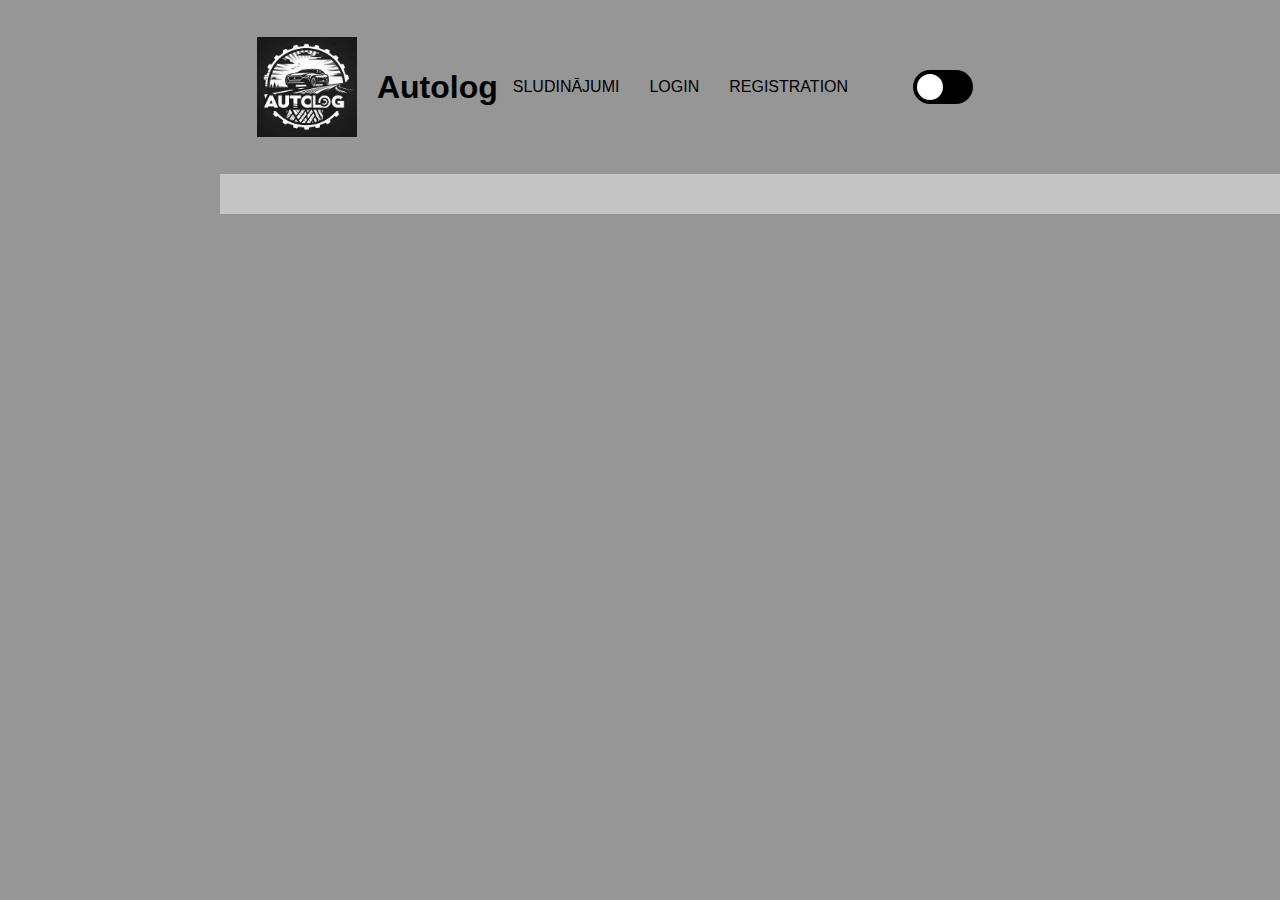
<file: index.html>
<!DOCTYPE html>
<html lang="en">
<head>
    <meta charset="UTF-8">
    <meta name="viewport" content="width=device-width, initial-scale=1.0">
    <title>AutoLog</title>
    <link rel="stylesheet" href="style.css">
    <link href='https://unpkg.com/boxicons@2.1.4/css/boxicons.min.css' rel='stylesheet'>
    <script src="toggle.js" defer></script>
</head>
<body>
    <header>
        <img src="logo.jpg" alt="logo" width="100" height="100">
        <div class="header-text">
            <h1>Autolog</h1>
            <a href="">SLUDINĀJUMI</a>
            <a href="">LOGIN</a>
            <a href="registration/register.html">REGISTRATION</a>
        <div class="mode">
            <label class="switch">
                <input type="checkbox" id="theme-toggle">
                <span class="slider"></span>
            </label>
        </div>
    </header> 
    <main>
    </main>
</body>
</html>
</file>
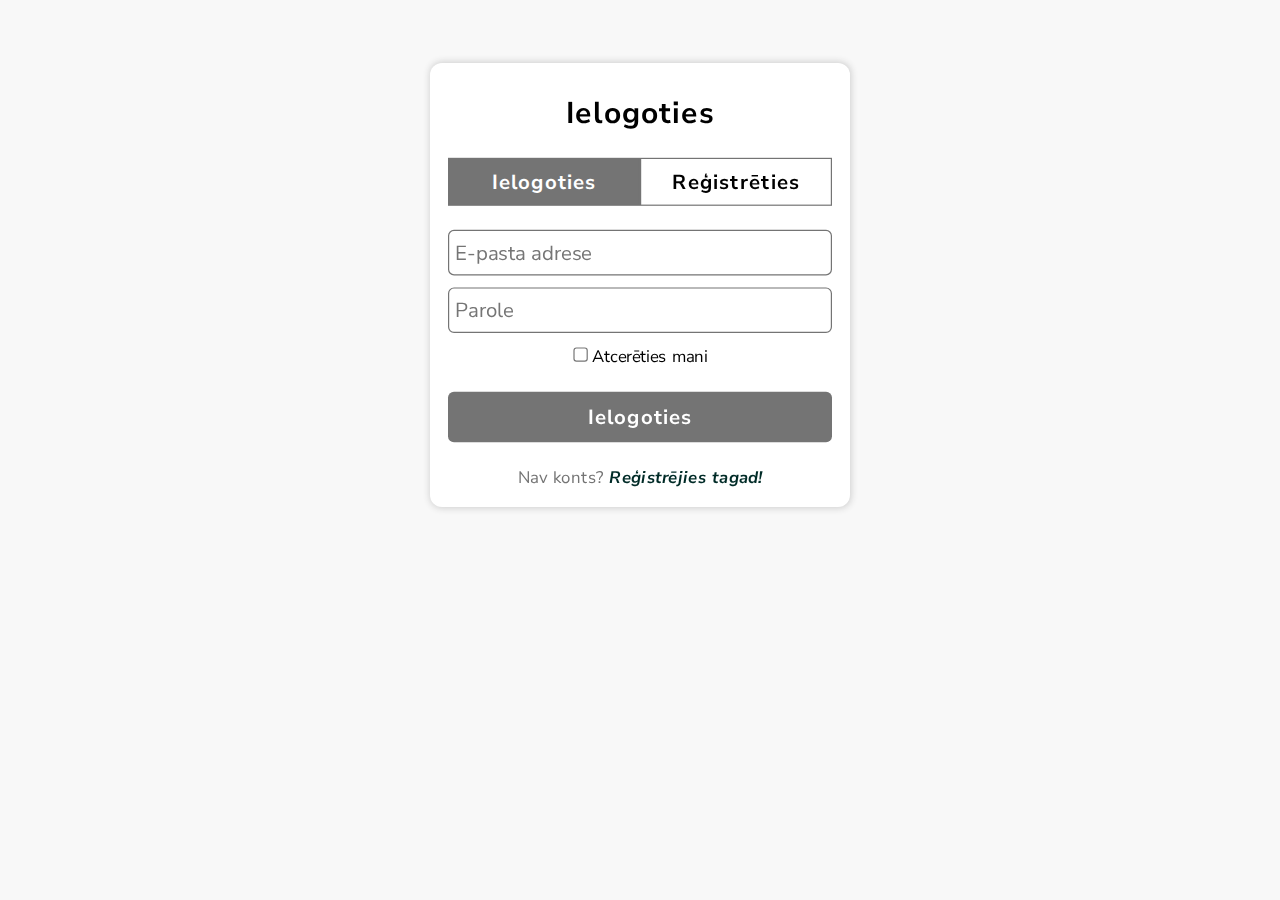
<file: registration/register.html>
<!DOCTYPE html>
<html>
<head>
	<meta charset="utf-8">
	<meta name="viewport" content="width=device-width, initial-scale=1">
	<title>Login & Registration</title>
	<link rel="stylesheet" href="register.css">
</head>
<body>
	<div class="container">
		<div id="LoginAndRegistrationForm">
			<h1 id="formTitle">Ielogoties</h1>
			<div id="formSwitchBtn">
				<button onclick="ShowLoginForm()"  id="ShowLoginBtn" class="active">Ielogoties</button>
				<button onclick="ShowRegistrationForm()"  id="ShowRegistrationBtn">Reģistrēties</button>
			</div>
			<div id="LoginFrom">
				<form>
					<div class="center">
						<input id="LoginEmail" class="input-text" type="text" placeholder="E-pasta adrese" required> 
						<input id="LoginPassword" class="mt-10 input-text" type="password" placeholder="Parole" required>
					</div>
					
					<div class="forgot-pass-remember-me mt-10">
						<div class="remember-me">
							<input id="rememberMe" type="checkbox">
							<label for="rememberMe">Atcerēties mani</label>
						</div>
					</div>

					<div class="center mt-20">
						<input onclick="return ValidateLoginForm();"  class="Submit-Btn" type="submit" value="Ielogoties" id="LoginBtn">
					</div>
				</form>
				<p class="center mt-20 dont-have-account">
					Nav konts? 
					<a href="JavaScript:void(0);" onclick="ShowRegistrationForm()">Reģistrējies tagad!</a>
				</p>
			</div>
			<div id="RegistrationFrom">
				<form action="#">
					<div class="center">
						<input id="RegiName" class="input-text" type="text" placeholder="Vārds">
						<input id="RegiEmailAddres" class="input-text mt-10" type="e-pasts" placeholder="E-pasts adrese">
						<input id="RegiPassword" class="mt-10 input-text" type="password" placeholder="Parole">
						<input id="RegiConfirmPassword" class="mt-10 input-text" type="password" placeholder="Apstiprini Paroli">
					</div>
					<div class="center mt-20">
						<input onclick="return ValidateRegistrationForm();" class="Submit-Btn" type="submit" value="Reģistrēties" id="RegistrationitBtn">
					</div>
				</form>
				<p class="center mt-20 already-have-account">
					Ir jau konts? 
					<a href="#" onclick="ShowLoginForm()">Ielogoties</a>
				</p>
			</div>
			
		</div>
		</div>

	<script src="register.js" type="text/javascript"></script>
	<script src="validation.js" type="text/javascript"></script>
</body>
</html>
</file>
<file: style.css>
body {
    font-family: Arial, sans-serif;
    margin: 0;
    padding: 0;
    background-color: rgb(150, 150, 150);
    color: black;
}
body.dark-mode {
    background-color: #3a3a3a;
    color: white;
}
body.dark-mode header {
    background-color: #3a3a3a;
    color: white;
}
body.dark-mode .header-text a {
    color: rgb(255, 255, 255); 
}
body.dark-mode .header-text h1 {
    color: rgb(255, 255, 255); 
}
body.dark-mode main {
    background-color: rgb(128, 128, 128);
}
main {
    margin-left: 220px;
    padding: 20px;
    background-color: rgb(196, 196, 196);
}
.container {
    display: flex;
    justify-content: space-between;
    margin: 0 auto; 
    width: 1000px;
    
}
.button {
    font-size: 16px;
    cursor: pointer;
    padding: 15px 32px;
    background-color: #7c7c7c;
    color: white;
    border: none;
    border-radius: 5px;
    transition: background-color 0.3s ease, transform 0.2s ease;
    text-align: center;
    text-decoration: none;
    display: inline-block;
    box-shadow: 0 4px 6px rgba(0, 0, 0, 0.1);
}

.button:hover {
    background-color: #6b6b6b;

}

.button:active {
    transform: translateY(1px);
}
.info-overlay {
    display: none;
    position: absolute;
    top: 0;
    left: 0;
    width: 100%;
    height: 100%;
    background-color: rgba(0, 0, 0, 0.9);
    color: white;
    padding: 20px;
    z-index: 100;
    box-sizing: border-box;
    border-radius: 5px;
    opacity: 0;
    transition: opacity 0.3s ease;
}
header {
    background-color: rgb(150, 150, 150);
    color: rgb(255, 255, 255);
    padding: 20px;
    display: flex;
    align-items: center;
    justify-content:center;
}
header.dark-mode {
    background-color: #333;
}
header img {
    margin-right: 20px;
}

.header-text {
    display: flex;
    align-items: center;
    color: #000000;
}

.header-text h1 {
    margin: 0;
    color: #000000;
}

.header-text a {
    color: rgb(0, 0, 0);
    text-decoration: none;
    margin-left: 15px;
    margin-right: 15px;
}

.header-text a:hover {
    text-decoration: underline;
}
.header-text a.dark-mode {
    color: rgb(255, 255, 255);
}

aside {
    width: 180px;
    height: 100%;
    background-color: rgb(150, 150, 150);
    padding: 20px;
    float: left;
}
body.dark-mode aside {
    background-color: #3a3a3a;
}
footer {
    clear: both;
    background-color: #333;
    color: white;
    text-align: center;
    padding: 10px;
}
footer.dark-mode {
    background-color: #222;
}

.stils {
    position: relative;
    background-color: white;
    color: black;
    box-shadow: 0 6px 10px 0 rgb(0, 0, 0);
    transition: 0.3s;
    width: 300px;
}

.stils.dark-mode {
    background-color: #444;
    color: white;
} 
.stils:hover {
    box-shadow: 0 10px 16px 0 rgb(0, 0, 0);
}

.informacija {
    padding: 2px 20px;
    text-align: center;
    
}
  .mode {
    text-align: center;
    padding: 50px;
}

.switch {
    position: relative;
    display: inline-block;
    width: 60px;
    height: 34px;
}

.switch input {
    opacity: 0;
    width: 0;
    height: 0;
}

.slider {
    position: absolute;
    cursor: pointer;
    top: 0;
    left: 0;
    right: 0;
    bottom: 0;
    background-color: #000000;
    transition: .4s;
    border-radius: 34px;
}

.slider:before {
    position: absolute;
    content: "";
    height: 26px;
    width: 26px;
    left: 4px;
    bottom: 4px;
    background-color: rgb(255, 255, 255);
    transition: .4s;
    border-radius: 50%;
}

body.dark-mode .slider {
    background-color: #ffffff;
}

body.dark-mode .slider:before {
    background-color: #000000;
}

input:checked + .slider {
    background-color: #e2e2e2;
}

input:checked + .slider:before {
    transform: translateX(26px);
}
.dropdown {
    position: relative;
}

.dropdown-button {
    padding: 10px;
    background-color: rgb(150, 150, 150);
    border: 1px solid #000000;
    border-radius: 5px;
    cursor: pointer;
}

.dropdown-content {
    display: none;
    position: absolute;
    top: 100%;
    left: 0;
    background-color: rgb(150, 150, 150);
    border: 1px solid #ccc;
    box-shadow: 0px 8px 16px 0px rgba(0,0,0,0.2);
    z-index: 1;
    border: 1px solid #000000;
}

.dropdown-content a {
    color: black;
    padding: 12px 16px;
    text-decoration: none;
    display: block;
    border: 1px solid #000000;
}

.dropdown-content a:hover {
    background-color: #000000;
    color: white;
    border: 1px solid #ffffff;
}

.dropdown:hover .dropdown-content {
    display: block;
}
/* Base styles remain the same */

@media only screen and (max-width: 700px) {
    body {
        display: flexbox;
        margin: auto;
        padding: auto;
    }
    header {
        flex-direction: row;
        text-align: center;
        padding: 10px;
    }

    header img {
        margin: 0 auto;
        width: 80px;
        height: 80px;
    }

    .header-text {
        flex-direction: column;
    }

    .header-text h1 {
        font-size: 24px;
    }

    .header-text a {
        display: block;
        margin: 10px 0;
        font-size: 14px;
    }
    aside {
        display: none;
    }
    main {
        margin-left: 0;
        padding: 10px;
        width: 100%;
    }

    .container {
        flex-direction: column;
        width: 100%;
    }

    .stils {
        width: 100%;
        margin-bottom: 20px;
    }
    .stils img {
        width: 100%;
        height: auto;
    }
    .button {
        padding: 10px 20px;
        font-size: 14px;
    }
    footer {
        font-size: 12px;
        padding: 10px;
    }
    .dropdown {
        width: 100%;
        text-align: center;
    }

    .dropdown-content {
        width: 100%;
        left: 0;
    }
}
</file>
<file: registration/register.css>
@import url('https://fonts.googleapis.com/css2?family=Nunito+Sans:ital,wght@0,200;0,300;1,200&display=swap');
*{
	margin: 0px;
	padding: 0px;
}
.center{
	text-align: center;
}
.mt-10{
	margin-top: 10px;
}
.mt-20{
	margin-top: 20px;
}
.container{
	height: 100vh;
	width: 100%;
	float: left;
	background: #f8f8f8;
}
#LoginAndRegistrationForm{
	width: 350px;
	background: #fff;
	margin: 100px auto;
	border-radius: 10px;
	box-sizing: border-box;
	padding: 15px;
	transform: scale(1.2);
	box-shadow: 0px 0px 6px 0px #cdcdcd;
}

#formTitle{
	text-align: center;
	padding-top: 10px;
	font-family: 'Nunito Sans', sans-serif;
	font-weight: bolder;
	letter-spacing: 1px;
	font-size: 25px;
}

#formSwitchBtn{
	display: flex;
	justify-content: center;
	padding: 20px 0px;
}
#formSwitchBtn button{
	font-size: 17px;
	letter-spacing: 1px;
	font-family: 'Nunito Sans', sans-serif;
	font-weight: bolder;
	width: 160px;
	height: 40px;
	border: 0px;
	cursor: pointer;
	position: relative;
	background: transparent;
	border: 1px solid #747474;
	transition: 0.4s;
}
#formSwitchBtn .active{
	color: #fff;
	background: #747474;
}
.input-text{
	width: 100%;
	height: 38px;
	border: 0px;
	border: 1px solid #747474;
	box-sizing: border-box;
	padding: 5px;
	border-radius: 5px;
	font-size: 17px;
	font-family: 'Nunito Sans', sans-serif;
}

.input-text:focus{
	outline: none;
}

.forgot-pass-remember-me{
	display: flex;
	justify-content: center;
	gap: 90px;
	font-size: 14px;
}

.forgot-pass-remember-me #ForgotPassword{
	color: #002b27;
	font-weight: bold;
	transition: 0.4s;
}
.forgot-pass-remember-me #ForgotPassword:hover{
	color: #008d7f;
}

.forgot-pass-remember-me input{
	height: 12px;
}
.forgot-pass-remember-me label{
	font-family: 'Nunito Sans', sans-serif;
}
.forgot-pass-remember-me a{
	text-decoration: none;
	font-family: 'Nunito Sans', sans-serif;
	font-style: italic;
}
.Submit-Btn{
	width: 100%;
	height: 42px;
	border: 0px;
	border-radius: 5px;
	cursor: pointer;
	font-size: 17px;
	letter-spacing: 1px;
	font-family: 'Nunito Sans', sans-serif;
	font-weight: bolder;
	transition: 0.4s;
	background-color: #747474;
	color: #fff;
}
.Submit-Btn:hover{
	background-color: #444444;
	color: #fff;
	
}
.dont-have-account,
.already-have-account{
	font-family: 'Nunito Sans', sans-serif;
	letter-spacing: 0.3px;
	font-size: 14px;
	color: #747474;
}
.dont-have-account a,
.already-have-account a{
	font-family: 'Nunito Sans', sans-serif;
	font-style: italic !important;
	text-decoration: none;
	color: #002b27;
	font-weight: bold;
	transition: 0.4s;
}
.dont-have-account a:hover,
.already-have-account a:hover{
	color: #008d7f;
}

#RegistrationFrom,
#ForgotPasswordForm{
	display: none;
}
.error-input{
	border: 1px solid #ff5b5b;
}
.error-message{
	font-size: 11px; 
	font-weight: bold; 
	color: #ff5b5b;
	text-align: left; 
	margin: 0px; 
	padding: 0px; 
	margin-top: 2px; 
}
</file>
